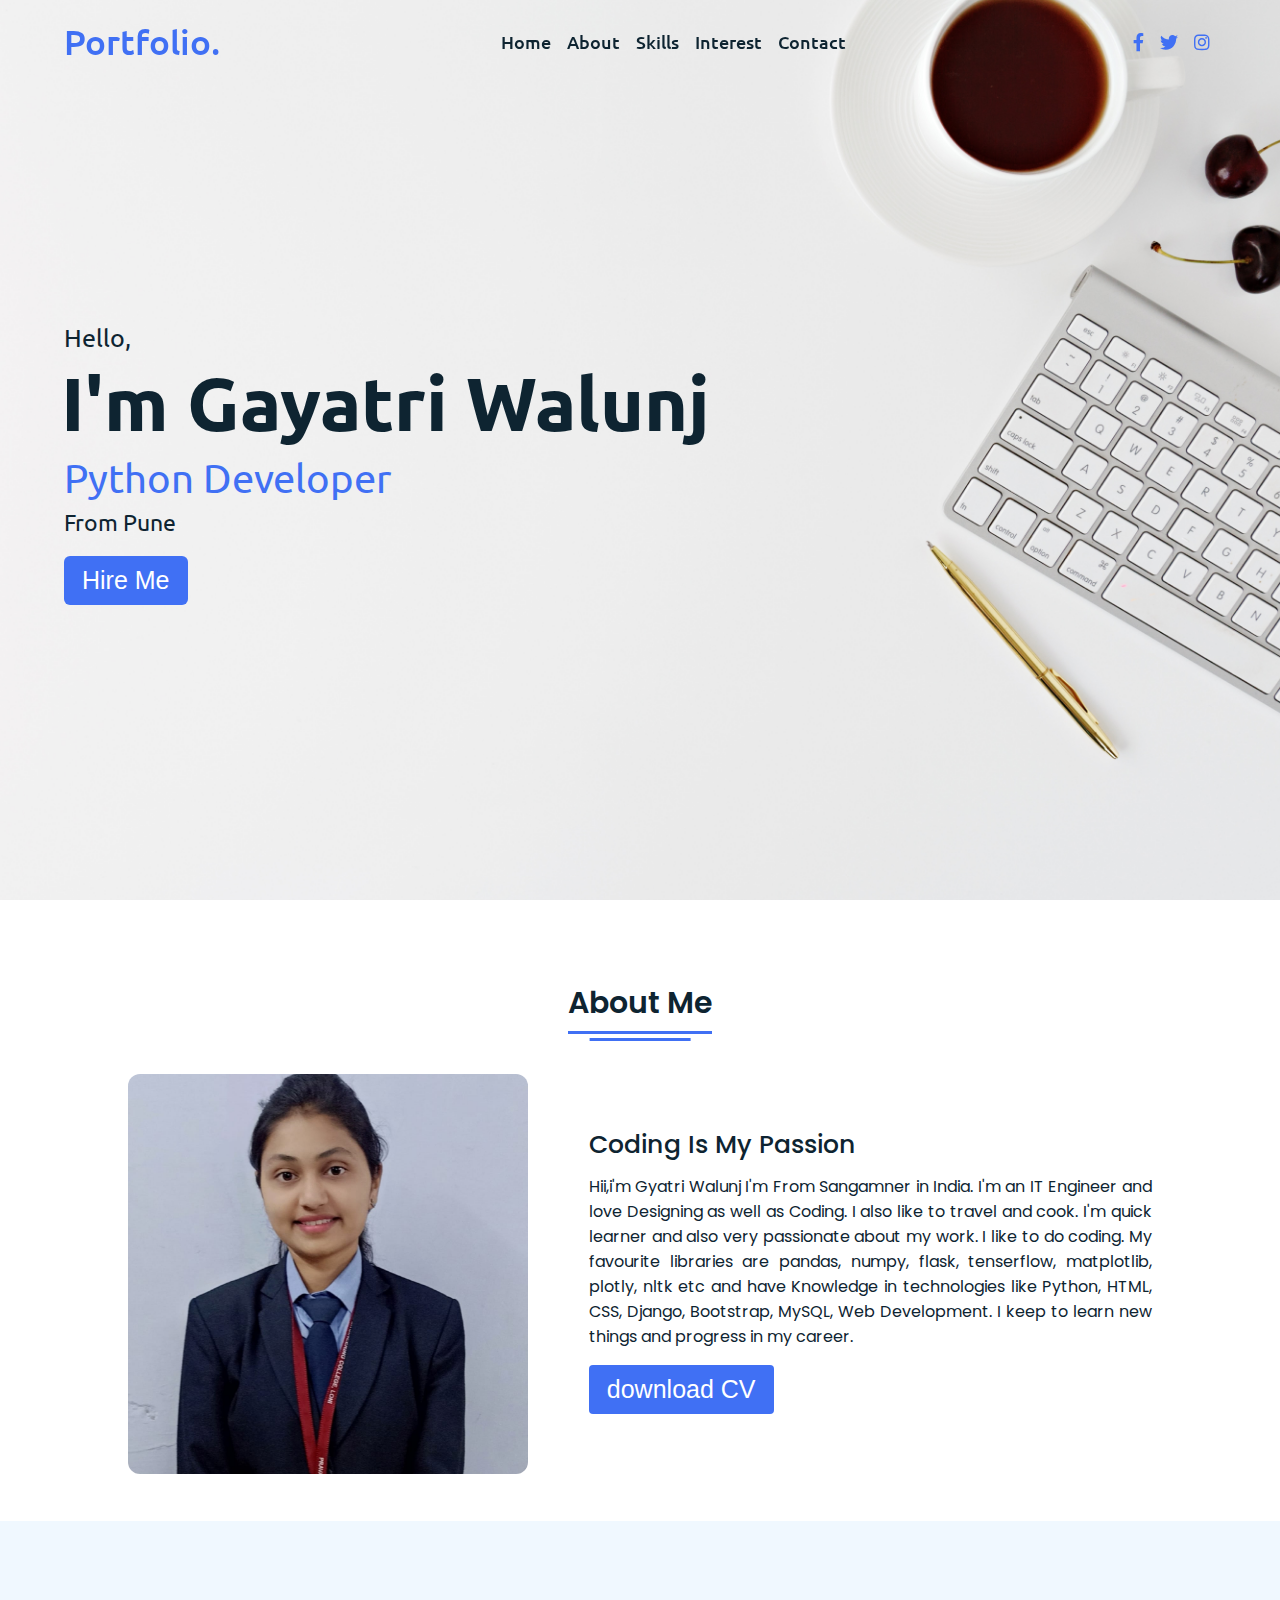
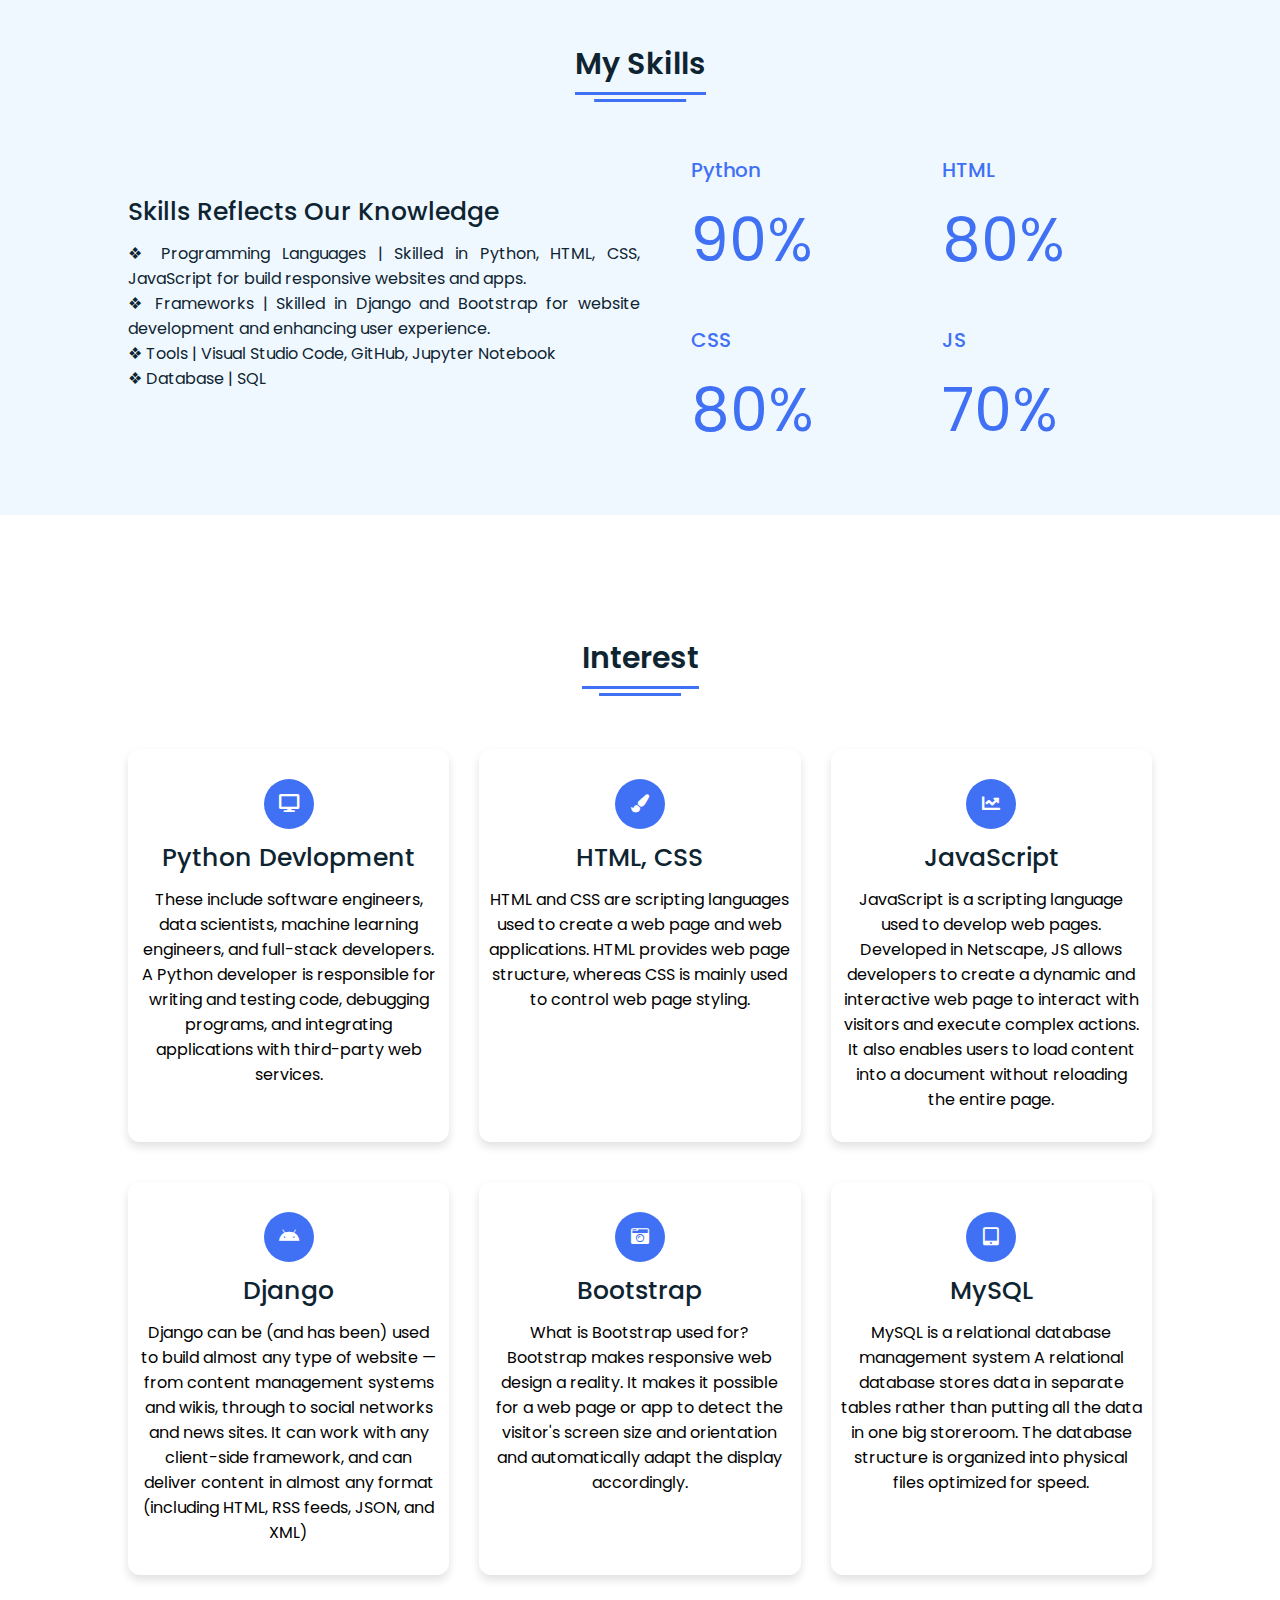
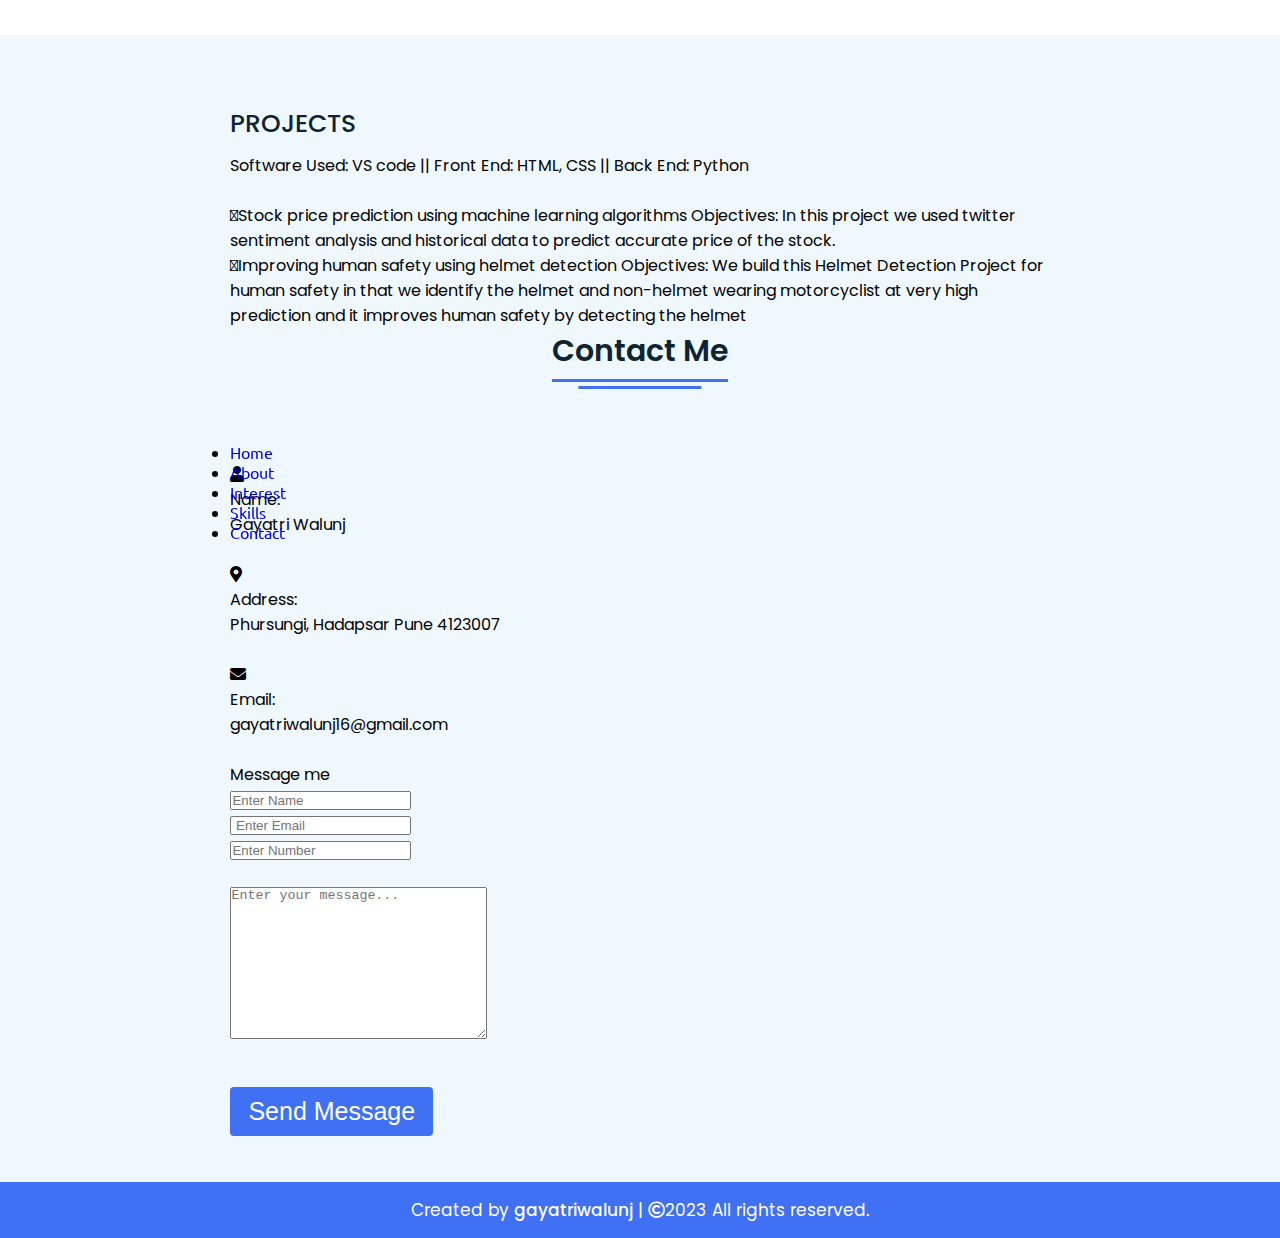
<file: index.html>
<!DOCTYPE html>
<!-- Website - www.codingnepalweb.com -->
<html lang="en" dir="ltr">
  <head>
    <meta charset="UTF-8" />
    <title>Responsive Portfolio Website HTML CSS| CodingPune</title>
    <link rel="stylesheet" href="style.css" />
    <!-- Fontawesome CDN Link -->
    <link rel="stylesheet" href="https://cdnjs.cloudflare.com/ajax/libs/font-awesome/5.15.2/css/all.min.css" />
    <meta name="viewport" content="width=device-width, initial-scale=1.0" />
  </head>
  <body>
    <!-- Move to up button -->
    <div class="scroll-button">
      <a href="#home"><i class="fas fa-arrow-up"></i></a>
    </div>
    <!-- navgaition menu -->
    <nav>
      <div class="navbar">
        <div class="logo"><a href="#">Portfolio.</a></div>
        <ul class="menu">
          <li><a href="#home">Home</a></li>
          <li><a href="#about">About</a></li>
          <li><a href="#skills">Skills</a></li>
          <li><a href="#interest">Interest</a></li>
          <li><a href="#contact">Contact</a></li>
          <div class="cancel-btn">
            <i class="fas fa-times"></i>
          </div>
        </ul>
        <div class="media-icons">
          <a href="#"><i class="fab fa-facebook-f"></i></a>
          <a href="#"><i class="fab fa-twitter"></i></a>
          <a href="#"><i class="fab fa-instagram"></i></a>
        </div>
      </div>
      <div class="menu-btn">
        <i class="fas fa-bars"></i>
      </div>
    </nav>
    <!-- Home Section Start -->
    <section class="home" id="home">
      <div class="home-content">
        <div class="text">
          <div class="text-one">Hello,</div>
          <div class="text-two">I'm Gayatri Walunj</div>
          <div class="text-three">Python Developer</div>
          <div class="text-four">From Pune</div>
        </div>
        <div class="button">
          <button>Hire Me</button>
        </div>
      </div>
    </section>
    <!-- About Section Start -->
    <section class="about" id="about">
      <div class="content">
        <div class="title"><span>About Me</span></div>
        <div class="about-details">
          <div class="left">
            <img src="document.jpg" alt="" />
          </div>
          <div class="right">
            <div class="topic">Coding Is My Passion</div>
            <p>
              Hii,i'm Gyatri Walunj I'm From Sangamner in India. I'm an IT Engineer and love Designing as well as Coding. I also like to travel and cook. I'm quick learner and also very passionate about my work. I like to do coding. My favourite libraries are pandas, numpy, flask, tenserflow, matplotlib, plotly, nltk etc and have Knowledge in technologies like Python, HTML, CSS, Django, Bootstrap, MySQL, Web Development. I keep to learn new things and progress in my career.
            </p>
            <div class="button">
              <div class="Buttons">
                <a href="/CV.txt" target="_blank">
                  <a href="https://drive.google.com/file/d/1hwZ_fHYBjXp3Jh1HpO-mP8p6m5YtGvrv/view?usp=share_link">
                <button>download CV</button></a>
                 </div>
              
          </div>
        </div>
      </div>
    </section>
    <!-- My Skill Section Start -->
    <!-- Section Tag and Other Div will same where we need to put same CSS -->
    <section class="skills" id="skills">
      <div class="content">
        <div class="title"><span>My Skills</span></div>
        <div class="skills-details">
          <div class="text">
            <div class="topic">Skills Reflects Our Knowledge</div>
            <p>❖ Programming Languages | Skilled in Python, HTML, CSS, JavaScript for build
              responsive websites and apps.<br>
              ❖ Frameworks | Skilled in Django and Bootstrap for website development and
              enhancing user experience.<br>
              ❖ Tools | Visual Studio Code, GitHub, Jupyter Notebook <br>
              ❖ Database | SQL </p>
            <div class="experience">
              <div class="num"></div>
              <div class="exp">
                <br />
          
              </div>
            </div>
          </div>
          <div class="boxes">
            <div class="box">
              <div class="topic">Python</div>
              <div class="per">90%</div>
            </div>
            <div class="box">
              <div class="topic">HTML</div>
              <div class="per">80%</div>
            </div>
            <div class="box">
              <div class="topic">CSS</div>
              <div class="per">80%</div>
            </div>
            <div class="box">
              <div class="topic">JS</div>
              <div class="per">70%</div>
            </div>
          </div>
        </div>
      </div>
    </section>
    
    <!-- My interest Section Start -->
    <section class="services" id="services">
      <div class="content">
        <div class="title"><span>Interest</span></div>
        <div class="boxes">
          <div class="box">
            <div class="icon">
              <i class="fas fa-desktop"></i>
            </div>
            <div class="topic">Python Devlopment</div>
            <p>These include software engineers, data scientists, machine learning engineers, and full-stack developers. A Python developer is responsible for writing and testing code, debugging programs, and integrating applications with third-party web services.</p>
          </div>
          <div class="box">
            <div class="icon">
              <i class="fas fa-paint-brush"></i>
            </div>
            <div class="topic">HTML, CSS</div>
            <p>HTML and CSS are scripting languages used to create a web page and web applications. HTML provides web page structure, whereas CSS is mainly used to control web page styling.</p>
          </div>
          <div class="box">
            <div class="icon">
              <i class="fas fa-chart-line"></i>
            </div>
            <div class="topic">JavaScript</div>
            <p>JavaScript is a scripting language used to develop web pages. Developed in Netscape, JS allows developers to create a dynamic and interactive web page to interact with visitors and execute complex actions. It also enables users to load content into a document without reloading the entire page.</p>
          </div>
          <div class="box">
            <div class="icon">
              <i class="fab fa-android"></i>
            </div>
            <div class="topic">Django</div>
            <p>Django can be (and has been) used to build almost any type of website — from content management systems and wikis, through to social networks and news sites. It can work with any client-side framework, and can deliver content in almost any format (including HTML, RSS feeds, JSON, and XML)</p>
          </div>
          <div class="box">
            <div class="icon">
              <i class="fas fa-camera-retro"></i>
            </div>
            <div class="topic">Bootstrap</div>
            <p>What is Bootstrap used for? Bootstrap makes responsive web design a reality. It makes it possible for a web page or app to detect the visitor's screen size and orientation and automatically adapt the display accordingly.</p>
          </div>
          <div class="box">
            <div class="icon">
              <i class="fas fa-tablet-alt"></i>
            </div>
            <div class="topic">MySQL</div>
            <p>MySQL is a relational database management system
              A relational database stores data in separate tables rather than putting all the data in one big storeroom. The database structure is organized into physical files optimized for speed.</p>
          </div>
        </div>
      </div>
    </section>
    <!-- Contact Me section Start -->
    
    <section class="contact" id="contact">
      <div class="text">
       
      <div class="content">
        <div class="topic">PROJECTS</div>
        <p> Software Used: VS code   ||    Front End: HTML, CSS   ||   Back End: Python </p><br>
          Stock price prediction using machine learning algorithms
          Objectives:  In this project we used twitter sentiment analysis and historical data to predict accurate price of the stock.<br>
          Improving human safety using helmet detection
                Objectives: We build this Helmet Detection Project for human safety in that we identify the helmet and non-helmet wearing motorcyclist at very high prediction and it improves human safety by detecting the helmet
        <div class="title"><span>Contact Me</span></div>
        <div class="container">
          <div class="sidebar">
            <nav>
                <ul>
                  <li><a href="/">Home</a></li>
                  <li><a href="/about.html">About</a></li>
                  <li><a href="/interest.html">Interest</a></li>
                  <li><a href="/skills.html">Skills</a></li>
                  <li><a href="/contact.html">Contact</a></li>
                </ul>
            </nav>
          </div>
          
          <div class="contactform">
            
            
            <section class="contact" id="contact">
              <div class="max-width">
                  <div class="col-md-6">
                
                    
                      <p>
        
                          </p>
                  <div class="icons">
                      <div class="row">
                      <i class="fas fa-user"></i>
                      <div class="info">
                          <div class="head">Name:</div>
                          <div class="sub-title">Gayatri Walunj</div><br>
                      </div>
                  </div>
                  <div class="row">
                      <i class="fas fa-map-marker-alt"></i>
                      <div class="info">
                          <div class="head">Address:</div>
                          <div class="sub-title">Phursungi, Hadapsar Pune 4123007</div><br>
                      </div>
                  </div>
                  <div class="row">
                      <i class="fas fa-envelope"></i>
                      <div class="info">
                          <div class="head">Email:</div>
                          <div class="sub-title">gayatriwalunj16@gmail.com</div><br>
                      </div>
                  </div>
              </div>
                  </div>
              </div>
              <div class="column right">
                  <div class="col-md-4">
                  <div class="text=">Message me</div>
                      <form action="#">
                          <div class="fields">
                              <div class="field name">
                                  <input type="text" placeholder="Enter Name" required>
                              </div>
                              <div class="field email">
                                  <input type="email" placeholder=" Enter Email" required>
                              </div>
                              </div>
                              <div class="field number">
                                  <input type="number" placeholder="Enter Number" required>
                              </div>&nbsp;&nbsp;
                              <div class="field textarea">
                                 <textarea cols="30" rows="10" placeholder="Enter your message..." required></textarea>
                              </div>&nbsp;&nbsp;
                              <div class="button">
                                  <button type="submit">Send Message</button>
                              </div>
                          
                      
                      </form>
                  </div>
        
        </div>
      </div>
    </section>
    <!-- Footer Section Start -->
    <footer>
      <div class="text">
      <span>Created by <a href="#">gayatriwalunj</a> | <span class="far fa-copyright"> </span>2023 All rights reserved.</span>
  </footer>
    <script src="index.js"></script>
  </body>
</html>
</file>
<file: style.css>
/* Google Font CDN Link */
@import url('https://fonts.googleapis.com/css2?family=Poppins:wght@400;500;600;700&family=Ubuntu:wght@400;500;700&display=swap');
*{
  margin: 0;
  padding: 0;
  box-sizing: border-box;
  text-decoration: none;
  scroll-behavior: smooth;
}

/* Custom Scroll Bar CSS */
::-webkit-scrollbar {
    width: 10px;
}
::-webkit-scrollbar-track {
    background: #754040;
}
::-webkit-scrollbar-thumb {
    background: #6e93f7;
    border-radius: 12px;
    transition: all 0.3s ease;
}

::-webkit-scrollbar-thumb:hover {
    background: #4070f4;
}
/* navbar styling */
nav{
  position: fixed;
  width: 100%;
  padding: 20px 0;
  z-index: 998;
  transition: all 0.3s ease;
  font-family: 'Ubuntu', sans-serif;
}
nav.sticky{
  background: #4070f4;
  padding: 13px 0;
}
nav .navbar{
  width: 90%;
  display: flex;
  justify-content: space-between;
  align-items: center;
  margin: auto;
}
nav .navbar .logo a{
  font-weight: 500;
  font-size: 35px;
  color: #4070f4;
}
nav.sticky .navbar .logo a{
  color: #fff;
}
nav .navbar .menu{
  display: flex;
  position: relative;
}
nav .navbar .menu li{
  list-style: none;
  margin: 0 8px;
}
.navbar .menu a{
  font-size: 18px;
  font-weight: 500;
  color: #0E2431;
  padding: 6px 0;
  transition: all 0.4s ease;
}
.navbar .menu a:hover{
  color: #4070f4;
}
nav.sticky .menu a{
  color: #FFF;
}
nav.sticky .menu a:hover{
  color: #0E2431;
}
.navbar .media-icons a{
  color: #4070f4;
  font-size: 18px;
  margin: 0 6px;
}
nav.sticky .media-icons a{
  color: #FFF;
}

/* Side Navigation Menu Button CSS */
nav .menu-btn,
.navbar .menu .cancel-btn{
  position: absolute;
  color: #fff;
  right: 30px;
  top: 20px;
  font-size: 20px;
  cursor: pointer;
  transition: all 0.3s ease;
  display: none;
}
nav .menu-btn{
  color: #4070f4;
}
nav.sticky .menu-btn{
  color: #FFF;
}
.navbar .menu .menu-btn{
  color: #fff;
}

/* home section styling */
.home{
  height: 100vh;
  width: 100%;
  background: url("img3.jpg") no-repeat;
  background-size: cover;
  background-position: center;
  background-attachment: fixed;
  font-family: 'Ubuntu', sans-serif;
}
.home .home-content{
  width: 90%;
  height: 100%;
  margin: auto;
  display: flex;
  flex-direction: column;
  justify-content: center;
}
.home .text-one{
  font-size: 25px;
  color: #0E2431;
}
.home .text-two{
  color: #0E2431;
  font-size: 75px;
  font-weight: 600;
  margin-left: -3px;
}
.home .text-three{
  font-size: 40px;
  margin: 5px 0;
  color: #4070f4;
}
.home .text-four{
  font-size: 23px;
  margin: 5px 0;
  color: #0E2431;
}
.home .button{
  margin: 14px 0;
}
.home .button button{
  outline: none;
  padding: 8px 16px;
  border-radius: 6px;
  font-size: 25px;
  font-weight: 400;
  background: #4070f4;
  color: #fff;
  cursor: pointer;
  border: 2px solid transparent;
  transition: all 0.4s ease;
}
.home .button button:hover{
  border-color: #4070f4;
  background-color: #fff;
  color: #4070f4;
}

/* About Section Styling */
/* Those Elements Where We Have Apply Same CSS,
 I'm Selecting Directly 'Section Tag' and 'Class'  */
section{
  padding-top: 40px;
}
section .content{
  width: 80%;
  margin: 40px auto;
  font-family: 'Poppins', sans-serif;
}
.about .about-details{
  display: flex;
  justify-content: space-between;
  align-items: center;
}
section .title{
  display: flex;
  justify-content: center;
  margin-bottom: 40px;
}
section .title span{
  color: #0E2431;
  font-size: 30px;
  font-weight: 600;
  position: relative;
  padding-bottom: 8px;
}
section .title span::before,
section .title span::after{
  content: '';
  position: absolute;
  height: 3px;
  width: 100%;
  background: #4070f4;
  left: 0;
  bottom: 0;
}
section .title span::after{
  bottom: -7px;
  width: 70%;
  left: 50%;
  transform: translateX(-50%);
}
.about .about-details .left{
  width: 45%;
}
.about .left img{
  height: 400px;
  width: 400px;
  object-fit: cover;
  border-radius: 12px;
}
.about-details .right{
  width: 55%;
}
section  .topic{
  color: #0E2431;
  font-size: 25px;
  font-weight: 500;
  margin-bottom: 10px;
}
.about-details .right p{
  text-align: justify;
  color: #0E2431;
}
section .button{
  margin: 16px 0;
}
section .button button{
  outline: none;
  padding: 8px 16px;
  border-radius: 4px;
  font-size: 25px;
  font-weight: 400;
  background: #4070f4;
  color: #fff;
  border: 2px solid transparent;
  cursor: pointer;
  transition: all 0.4s ease;
}
section .button button:hover{
  border-color: #4070f4;
  background-color: #fff;
  color: #4070f4;
}

 /* My Skills CSS */
 .skills{
   background: #F0F8FF;
 }
 .skills .content{
   padding: 40px 0;
 }
 .skills .skills-details{
   display: flex;
   justify-content: space-between;
   align-items: center;
 }
 .skills-details .text{
   width: 50%;
 }
 .skills-details p{
   color: #0E2431;
   text-align: justify;
 }
.skills .skills-details .experience{
  display: flex;
  align-items: center;
  margin: 0 10px;
}
.skills-details .experience .num{
  color: #0E2431;
  font-size: 80px;
}
.skills-details .experience .exp{
  color: #0E2431;
  margin-left: 20px;
  font-size: 18px;
  font-weight: 500;
  margin: 0 6px;
}
.skills-details .boxes{
  width: 45%;
  display: flex;
  flex-wrap: wrap;
  justify-content: space-between;
}
.skills-details .box{
  width: calc(100% / 2 - 20px);
  margin: 20px 0;
}
.skills-details .boxes .topic{
  font-size: 20px;
  color: #4070f4;
}
.skills-details .boxes .per{
  font-size: 60px;
  color: #4070f4;
}

/* My Services CSS */
.services .boxes{
  display: flex;
  flex-wrap: wrap;
  justify-content: space-between;
}
.services .boxes .box{
  margin: 20px 0;
  width: calc(100% / 3 - 20px);
  text-align: center;
  border-radius: 12px;
  padding: 30px 10px;
  box-shadow: 0 5px 10px rgba(0, 0, 0, 0.12);
  cursor: default;
  transition: all 0.4s ease;
}
.services .boxes .box:hover{
  background: #4070f4;
  color: #fff;
}
.services .boxes .box .icon{
  height: 50px;
  width: 50px;
  background: #4070f4;
  border-radius: 50%;
  text-align: center;
  line-height: 50px;
  font-size: 18px;
  color: #fff;
  margin: 0 auto 10px auto;
  transition: all 0.4s ease;
}
.boxes .box:hover .icon{
  background-color: #fff;
  color: #4070f4;
}
.services .boxes .box:hover .topic,
.services .boxes .box:hover p{
  color: #0E2431;
  transition: all 0.4s ease;
}
.services .boxes .box:hover .topic,
.services .boxes .box:hover p{
  color: #fff;
}
/* Contact Me CSS */
.contact{
  background: #F0F8FF;
  font-family: 'Poppins', sans-serif;
}
.contact .content{
  margin: 0 auto;
  padding: 30px 0;
}
.contact .text{
  width: 80%;
  
  margin: auto;
}

/* Footer CSS */
footer{
  background: #4070f4;
  padding: 15px 0;
  text-align: center;
  font-family: 'Poppins', sans-serif;
}
footer .text span{
  font-size: 17px;
  font-weight: 400;
  color: #fff;
}
footer .text span a{
  font-weight: 500;
  color: #FFF;
}
footer .text span a:hover{
  text-decoration: underline;
}
/* Scroll TO Top Button CSS */
.scroll-button a{
  position: fixed;
  bottom: 20px;
  right: 20px;
  color: #fff;
  background: #4070f4;
  padding: 7px 12px;;
  font-size: 18px;
  border-radius: 6px;
  box-shadow: rgba(0, 0, 0, 0.15);
  display: none;
}

/* Responsive Media Query */
@media (max-width: 1190px) {
  section .content{
    width: 85%;
  }
}
@media (max-width: 1000px) {
  .about .about-details{
    justify-content: center;
    flex-direction: column;
  }
  .about .about-details .left{
    display: flex;
    justify-content: center;
    width: 100%;
  }
  .about-details .right{
    width: 90%;
    margin: 40px 0;
  }
  .services .boxes .box{
    margin: 20px 0;
    width: calc(100% / 2 - 20px);
  }
}
@media (max-width: 900px) {
  .about .left img{
    height: 350px;
    width: 350px;
  }
}

@media (max-width: 750px) {
  nav .navbar{
    width: 90%;
  }
  nav .navbar .menu{
    position: fixed;
    left: -100%;
    top: 0;
    background: #0E2431;
    height: 100vh;
    max-width: 400px;
    width: 100%;
    padding-top: 60px;
    flex-direction: column;
    align-items: center;
    transition: all 0.5s ease;
  }
  .navbar.active .menu{
    left: 0;
  }
  nav .navbar .menu a{
    font-size: 23px;
    display: block;
    color: #fff;
    margin: 10px 0;
  }
  nav.sticky .menu a:hover{
    color: #4070f4;
  }
  nav .navbar .media-icons{
    display: none;
  }
  nav .menu-btn,
  .navbar .menu .cancel-btn{
    display: block;
  }
  .home .text-two{
    font-size: 65px;
  }
  .home .text-three{
    font-size: 35px;
  }
  .skills .skills-details{
    align-items: center;
    justify-content: center;
    flex-direction: column;
  }
  .skills-details .text{
    width: 100%;
    margin-bottom: 50px;
  }
  .skills-details .boxes{
    justify-content: center;
    align-items: center;
    width: 100%;
  }
  .services .boxes .box{
    margin: 20px 0;
    width: 100%;
  }
  .contact .text{
    width: 100%;
}
}

@media (max-width: 500px){
  .home .text-two{
    font-size: 55px;
  }
  .home .text-three{
    font-size: 33px;
  }
  .skills-details .boxes .per{
    font-size: 50px;
    color: #4070f4;
  }
}
</file>
